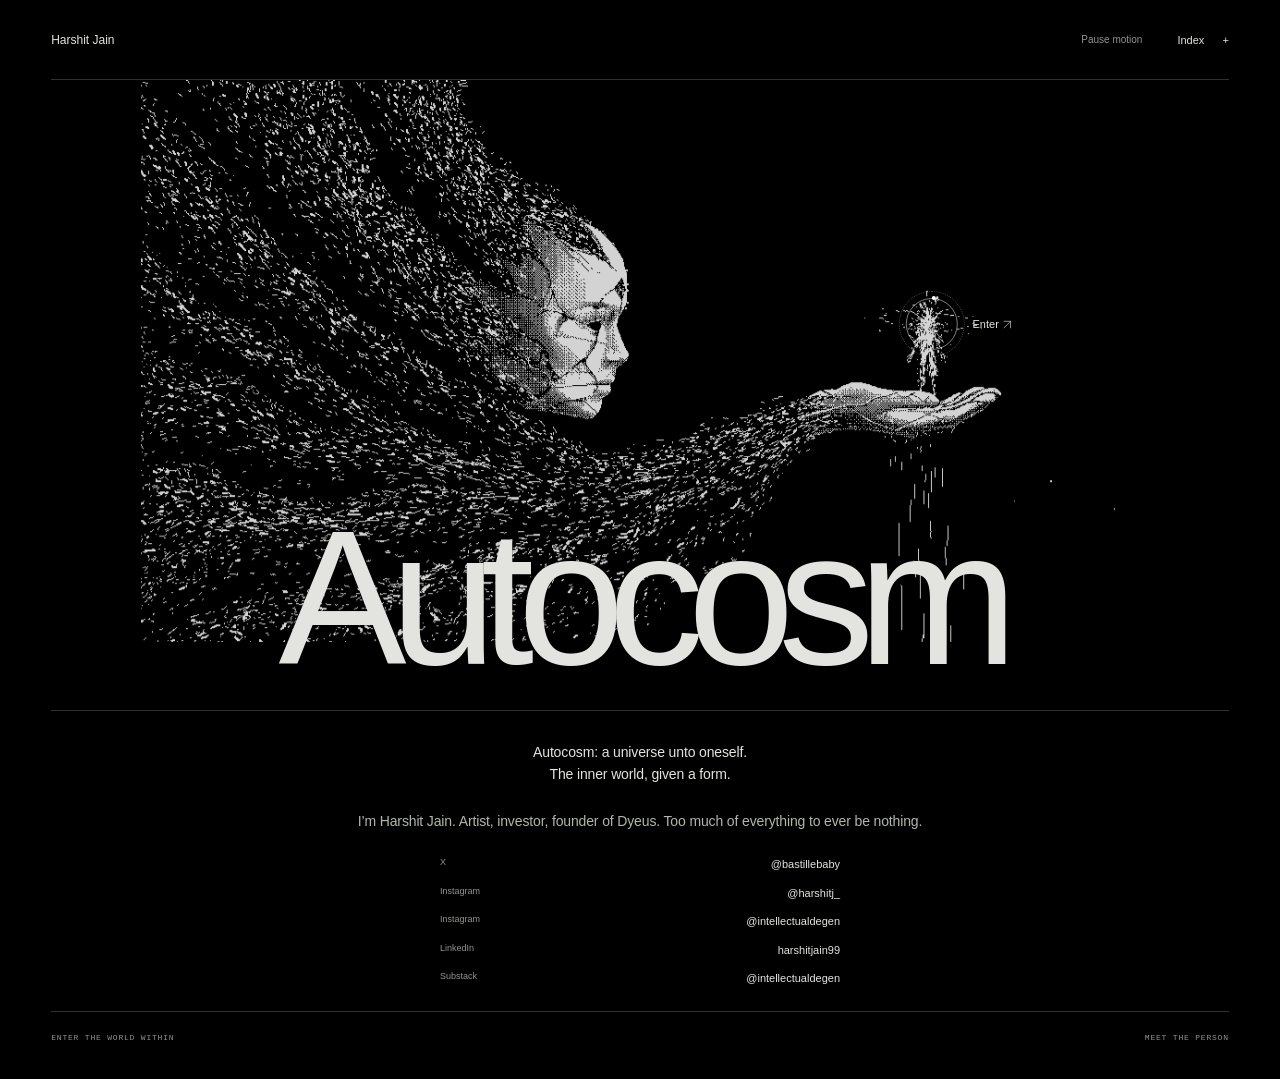
<file: index.html>
<!DOCTYPE html>

<html lang="en"><head><meta charset="utf-8"/><meta content="width=device-width, initial-scale=1" name="viewport"/><meta content="#000000" name="theme-color"/><meta content="Harshit Jain's Autocosm. A universe unto oneself. Thoughts, obsessions, and worlds in the making." name="description"/><title>Autocosm — Harshit Jain</title><link href="assets/mark.svg" rel="icon" type="image/svg+xml"/><link href="style.css?v=layout-8" rel="stylesheet"/></head><body data-world="home">
<header class="site-header"><a class="personal" href="#/">Harshit Jain</a><a aria-label="Autocosm home" class="header-center" href="#/"><span aria-hidden="true" class="home-symbol"></span><span class="micro">Autocosm</span></a><div class="header-right"><span class="micro muted" id="current-world"></span><button aria-pressed="false" class="motion-toggle" id="motion-toggle" type="button">Pause motion</button><button aria-haspopup="dialog" class="index-button" id="open-atlas">Index <span aria-hidden="true">+</span></button></div></header>
<main id="main">
<div class="screen" data-screen="home"><section aria-labelledby="home-title" class="entrance"><div class="entrance-top micro"><span>A universe unto oneself.</span><span>Harshit Jain / Calcutta</span></div><div class="entrance-image" id="entrance-image"><img data-hero-gif="true" src="assets/autocosm.gif" width="2160" height="1216" fetchpriority="high" alt="A figure dissolving into a field of white marks holds a small luminous world above its palm."/><a aria-label="Enter the Autocosm through the world in the figure’s hand" class="palm-entry" href="#/interior" id="palm-entry"><span aria-hidden="true" class="palm-ring"></span><span class="palm-label">Enter <svg class="drawn-arrow" viewBox="0 0 24 24" aria-hidden="true" focusable="false"><path d="M5 19 19 5M5 5h14v14"/></svg></span></a></div><div class="entrance-name"><h1 id="home-title">Autocosm</h1><span class="micro">The world within. The work without.</span></div></section><aside aria-label="About Harshit and Autocosm" class="home-note"><p>Autocosm: a universe unto oneself.<br/>The inner world, given a form.</p><p>I’m Harshit Jain. Artist, investor, founder of Dyeus. Too much of everything to ever be nothing.</p><nav aria-label="Social profiles" class="home-socials"><a href="https://x.com/bastillebaby" rel="noopener noreferrer" target="_blank"><span>X</span>@bastillebaby</a><a href="https://www.instagram.com/harshitj_/" rel="noopener noreferrer" target="_blank"><span>Instagram</span>@harshitj_</a><a href="https://www.instagram.com/intellectualdegen/" rel="noopener noreferrer" target="_blank"><span>Instagram</span>@intellectualdegen</a><a href="https://www.linkedin.com/in/harshitjain99/" rel="noopener noreferrer" target="_blank"><span>LinkedIn</span>harshitjain99</a><a href="https://substack.com/@intellectualdegen" target="_blank" rel="noopener noreferrer"><span>Substack</span>@intellectualdegen</a></nav><div class="home-entry-links micro"><a href="#/interior">Enter the world within</a><a href="#/inner">Meet the person</a></div></aside></div>
<div class="screen" data-screen="interior" hidden=""><div class="interior-page"><div class="interior-top"><span class="micro muted">Autocosm / A universe unto oneself</span><button class="wander" id="wander" type="button">Follow a thought <span><svg class="drawn-arrow" viewBox="0 0 24 24" aria-hidden="true" focusable="false"><path d="M5 19 19 5M5 5h14v14"/></svg></span></button></div><div class="interior-title"><div><span class="eyebrow">The interior</span><h1 tabindex="-1">A mind<br/>of my <i>own.</i></h1></div><div class="interior-intro"><p>Harshit Jain.<br/>Artist. Investor. Founder of Dyeus.</p><p>Narrative Worldbuilding and Experience Design, NYU.<br/>Music, film, fashion, and visual communication.</p></div></div><section aria-labelledby="map-title" class="mind-map"><div class="map-caption"><h2 id="map-title">Four ways in.<br/>One person.</h2><span class="micro">Follow a point of contact</span></div><div class="map-image"><video data-motion-art="true" loop muted playsinline preload="none" data-poster="assets/autocosm.webp" width="2160" height="1216" aria-label="The same fragmented figure: four points lead into its inner life, culture, capital, and work." role="img"><source src="assets/autocosm-loop.mp4" type="video/mp4"/></video></div><nav aria-label="Explore the Autocosm" class="map-portals"><a class="map-point point-inner" href="#/inner"><span class="point-dot"></span><span><small>01 / The self</small>Inner life <b><svg class="drawn-arrow" viewBox="0 0 24 24" aria-hidden="true" focusable="false"><path d="M5 19 19 5M5 5h14v14"/></svg></b></span></a><a class="map-point point-culture" href="#/culture"><span class="point-dot"></span><span><small>02 / The eye</small>Culture <b><svg class="drawn-arrow" viewBox="0 0 24 24" aria-hidden="true" focusable="false"><path d="M5 19 19 5M5 5h14v14"/></svg></b></span></a><a class="map-point point-finance" href="#/finance"><span class="point-dot"></span><span><small>03 / The means</small>Capital <b><svg class="drawn-arrow" viewBox="0 0 24 24" aria-hidden="true" focusable="false"><path d="M5 19 19 5M5 5h14v14"/></svg></b></span></a><a class="map-point point-dyeus" href="#/dyeus"><span class="point-dot"></span><span><small>04 / The work</small>Dyeus <b><svg class="drawn-arrow" viewBox="0 0 24 24" aria-hidden="true" focusable="false"><path d="M5 19 19 5M5 5h14v14"/></svg></b></span></a></nav></section><section class="attention-window"><div><span class="micro muted">Where my attention is going</span><h2>In the making.</h2><time class="micro muted" datetime="2026-10">October 2026</time></div><div class="attention-entries"><a href="#/dyeus"><span class="micro muted">Making</span><span>Sarga.<small>The first expression of Dyeus. A year of one life, read closely.</small></span><span><svg class="drawn-arrow" viewBox="0 0 24 24" aria-hidden="true" focusable="false"><path d="M5 19 19 5M5 5h14v14"/></svg></span></a><a href="#/culture"><span class="micro muted">Thinking</span><span>The End of Tasteslop.<small>On having a point of view you didn’t borrow.</small></span><span><svg class="drawn-arrow" viewBox="0 0 24 24" aria-hidden="true" focusable="false"><path d="M5 19 19 5M5 5h14v14"/></svg></span></a><a href="#/thought/meaning"><span class="micro muted">Returning to</span><span>Taste as a possession.<small>The meaning you give to life is a material possession.</small></span><span><svg class="drawn-arrow" viewBox="0 0 24 24" aria-hidden="true" focusable="false"><path d="M5 19 19 5M5 5h14v14"/></svg></span></a></div></section></div></div>
<div class="screen" data-screen="thought" hidden=""><article class="thought-page"><nav aria-label="Thought navigation" class="thought-top micro"><a href="#/interior">Back to the interior</a><span class="muted" id="thought-count"></span></nav><div class="thought-layout"><div class="thought-main"><span class="micro muted" id="thought-label"></span><h1 id="thought-title" tabindex="-1"></h1><div class="thought-copy" id="thought-copy"></div></div><aside class="thought-margin"><a aria-label="Return to the map" class="thought-emblem" href="#/interior"><video data-motion-art="true" loop muted playsinline preload="none" data-poster="assets/autocosm.webp" width="2160" height="1216" aria-label="" aria-hidden="true"><source src="assets/autocosm-loop.mp4" type="video/mp4"/></video><span class="micro">Back to the whole <svg class="drawn-arrow" viewBox="0 0 24 24" aria-hidden="true" focusable="false"><path d="M5 19 19 5M5 5h14v14"/></svg></span></a><span class="micro muted">In the margin</span><p id="thought-margin"></p><a class="underlink" id="thought-world"></a><div class="thought-origin micro" id="thought-origin"></div></aside></div><section class="associations"><span class="micro muted">This makes me think of</span><div class="association-list" id="thought-connections"></div></section><nav aria-label="Your recent path" class="thought-trail"><span class="micro muted">Where you’ve been</span><div id="thought-trail"></div></nav></article></div>
<div class="screen" data-screen="finance" hidden=""><div class="world-page"><div class="breadcrumb micro"><a href="#/">Autocosm /</a><span>01 — Capital</span></div><section class="world-hero finance-hero"><div><span class="world-kicker micro">Verissimus / Long-only India</span><h1 class="world-title" tabindex="-1">The artistry<br/>in capital.</h1></div></section><section class="world-section"><div class="two-col"><h2 class="section-title">The first<br/>conviction.</h2><div><p class="body-copy" style="margin-top:0">I was the kid who told everyone at 15 that I would have the biggest hedge fund in the world.<br/><br/>But the only reason I fell in love with finance was because I saw the artistry within it.<br/><br/>I began in 2014–15. At NYU, I invested through Stern IAG. Today I manage Verissimus in a couple of hours a day at most, alongside building Dyeus.<br/><br/>Every company is a story with an open ending.<br/><br/>And I’m not a finance bro. I’m a worldbuilder.</p><p class="micro muted">2014–15 onward / The appetite remains</p></div></div></section><section class="capital-film" aria-label="A visual reference"><figure class="capital-portrait"><img data-src="assets/capital-portrait-cutout.webp" width="1092" height="1441" loading="lazy" alt="Black-and-white portrait of a soot-covered man holding a pipe, with the background removed." decoding="async"/></figure></section><section aria-labelledby="record-title" class="capital-record world-section"><div class="record-intro"><div><span class="micro muted">Verissimus / Selected investments</span><h2 class="section-title" id="record-title">The record.</h2></div><p class="body-copy">Selected investments and portfolio returns from my Verissimus journal.</p></div><div class="capital-returns"><div class="return-lead"><strong>32<span>%</span></strong><span class="micro">CAGR / Last two years</span></div><dl><div><dt>FY24–25</dt><dd>+42%</dd></div><div><dt>FY25–26</dt><dd>+23%</dd></div><div><dt>FY26–27</dt><dd><small>One month in</small></dd></div></dl></div><div class="stock-records"><table class="stock-table"><caption><span>FY24–25</span><small>Highlights</small></caption><thead><tr><th scope="col">Investment</th><th scope="col">From cost</th></tr></thead><tbody><tr><th scope="row">Olectra Greentech</th><td>8×</td></tr><tr><th scope="row">IREDA</th><td>5×</td></tr><tr><th scope="row">Kore Digital</th><td>8×</td></tr><tr><th scope="row">Eternal</th><td>6×</td></tr><tr><th scope="row">HAL</th><td>5×</td></tr><tr><th scope="row">GMR Urban</th><td>5×</td></tr><tr><th scope="row">Bluestar</th><td>5×</td></tr><tr><th scope="row">BHEL</th><td>3.5×</td></tr><tr><th scope="row">Laurus Labs</th><td>4×</td></tr><tr><th scope="row">ZTech</th><td>3×</td></tr><tr><th scope="row">JSW Steel</th><td>2×</td></tr><tr><th scope="row">Vedanta</th><td>2×</td></tr></tbody></table><table class="stock-table"><caption><span>FY25–26</span><small>Highlights</small></caption><thead><tr><th scope="col">Investment</th><th scope="col">From cost</th></tr></thead><tbody><tr><th scope="row">HindCopper</th><td>2×</td></tr><tr><th scope="row">Chennai Petro</th><td>2×</td></tr><tr><th scope="row">RPSG</th><td>+35%</td></tr><tr><th scope="row">HBL Engineering</th><td>2×</td></tr><tr><th scope="row">Alpex Solar</th><td>+30%</td></tr></tbody></table><table class="stock-table"><caption><span>FY26–27</span><small>Month 1</small></caption><thead><tr><th scope="col">Investment</th><th scope="col">From cost</th></tr></thead><tbody><tr><th scope="row">MTAR Tech</th><td>2× / 3 weeks</td></tr><tr><th scope="row">Gravita</th><td>+40%</td></tr><tr><th scope="row">Praj Industries</th><td>+30%</td></tr><tr><th scope="row">HPL Electric</th><td>+25%</td></tr></tbody></table></div><p class="record-note">Stock highlights are multiples or gains from cost, distinct from portfolio returns.</p><div class="investing-equation" aria-labelledby="investing-title"><h3 class="micro muted" id="investing-title">Investing is</h3><p class="equation-terms"><span>Your understanding of the truth</span><span class="equation-plus" aria-label="plus">+</span><span>Your understanding of the collective misunderstanding of the truth</span><span class="equation-plus" aria-label="plus">+</span><span>Unaccountable uncertainty</span></p><p class="equation-after">After that it’s all about timing, finesse, and knowing when to sell.</p></div></section></div></div>
<div class="screen" data-screen="dyeus" hidden=""><div class="world-page"><div class="breadcrumb micro"><a href="#/">Autocosm /</a><span>02 — Dyeus</span></div>
<section class="world-hero dyeus-hero dyeus-intro"><h1 class="dyeus-word dyeus-brand" tabindex="-1">dyeus</h1><p class="world-subtitle serif">Become Your Story.</p><p class="dyeus-description">Dyeus is a self-actualisation product that combines astrology, Jungian psychology, and neuroscience to help people understand and break their patterns and become their story.</p><a class="underlink" href="https://www.dyeus.app" target="_blank" rel="noopener noreferrer">www.dyeus.app</a></section><section class="world-section"><div class="rule-label micro" style="border-top:0;padding:0;margin-bottom:45px"><span>Coming soon</span></div><div class="product"><div aria-label="Sarga, a year of your life read in context. A typographic cover." class="sarga-cover" role="img"><video class="sarga-motion" data-motion-art="true" loop muted playsinline preload="none" data-poster="assets/autocosm.webp" aria-hidden="true"><source src="assets/autocosm-loop.mp4" type="video/mp4"/></video><span class="micro">Dyeus / A reading of a single life</span><h3>SARGA</h3><span class="cover-bottom">Where you are.<br/>What repeats.<br/>When it returns.</span><span class="micro">Become Your Story.</span></div><div><span class="micro theme-accent">Sarga</span><h2 class="section-title" style="margin-top:25px">A year of your life,<br/>read in context.</h2><p class="body-copy">A personal annual reading: past decisions, recurring patterns, and dated windows for the year ahead.<br/><br/>Web experience and voice narration. In development.</p><dl class="product-facts"><div><dt>Experience</dt><dd>A personal annual reading</dd></div><div><dt>Delivery</dt><dd>Web experience &amp; voice narration</dd></div><div><dt>Target launch</dt><dd>11 November 2026</dd></div></dl><a class="underlink" href="https://www.instagram.com/dyeusapp/" rel="noopener noreferrer" target="_blank">Follow the making <svg class="drawn-arrow" viewBox="0 0 24 24" aria-hidden="true" focusable="false"><path d="M5 19 19 5M5 5h14v14"/></svg></a></div></div></section><section class="world-section dyeus-origin-section"><figure class="origin-photograph moon-finale"><a href="assets/dyeus-first-moon.jpeg" target="_blank" rel="noopener noreferrer" aria-label="View Harshit’s original full-moon photograph"><img data-src="assets/dyeus-first-moon.jpeg" width="769" height="1024" alt="A bright moon over a waterfront skyline, with city lights reflected on the water." loading="lazy" decoding="async"/><time datetime="2022-02-15">15 February 2022</time></a><figcaption>The full moon a couple of days after I had the idea for Dyeus.<span>Photograph by me.</span></figcaption></figure><span class="micro theme-accent">The purpose</span><h2 class="dyeus-purpose" style="margin-top:35px">Make self-actualisation easier than <em>self-destruction.</em></h2><div class="dyeus-origin-copy"><p class="body-copy">In February 2022, I wanted my own Jarvis.<br/>Something that helped me understand myself and act on it.<br/><br/>I’m building Dyeus.</p><a class="underlink" href="#/thought/jarvis">Why I’m building it</a></div></section></div></div>
<div class="screen" data-screen="culture" hidden=""><div class="world-page"><div class="breadcrumb micro"><a href="#/">Autocosm /</a><span>03 — Culture</span></div><section class="world-section writing-section" aria-labelledby="writing-title"><span class="micro muted">Substack / Intellectual Degen</span><div class="writing-heading"><h1 class="section-title" id="writing-title" tabindex="-1">Writing.</h1><a class="underlink" href="https://substack.com/@intellectualdegen" target="_blank" rel="noopener noreferrer">Read &amp; subscribe</a></div><div class="published-essays" aria-label="Published essays"><a class="essay-link" href="https://intellectualdegen.substack.com/p/ai-is-the-anti-bubble" target="_blank" rel="noopener noreferrer"><span class="micro muted">01</span><span class="essay-title">AI Is the Anti-Bubble</span><span class="essay-action micro">Read essay</span></a><a class="essay-link" href="https://intellectualdegen.substack.com/p/distribution-is-definitely-not-a" target="_blank" rel="noopener noreferrer"><span class="micro muted">02</span><span class="essay-title">Distribution Is Not a Moat</span><span class="essay-action micro">Read essay</span></a><a class="essay-link" href="https://intellectualdegen.substack.com/p/picassos-greatest-mistake" target="_blank" rel="noopener noreferrer"><span class="micro muted">03</span><span class="essay-title">Picasso’s Greatest Mistake</span><span class="essay-action micro">Read essay</span></a><a class="essay-link" href="https://intellectualdegen.substack.com/p/authenticity-is-dead" target="_blank" rel="noopener noreferrer"><span class="micro muted">04</span><span class="essay-title">Authenticity Is Dead</span><span class="essay-action micro">Read essay</span></a></div><a class="writing-archive" href="https://intellectualdegen.substack.com/archive" target="_blank" rel="noopener noreferrer"><span>All writing</span><small>New essays live here as I publish them.</small><span class="micro">Open the archive</span></a></section><section class="culture-references" aria-label="Visual references"><span class="micro muted">Visual references</span><div class="reference-pair"><figure><a href="assets/culture-sound.png" target="_blank" rel="noopener noreferrer" aria-label="View the full photograph of a masked musician at a modular synthesizer"><img data-src="assets/culture-sound.webp" width="645" height="632" loading="lazy" alt="Black-and-white photograph of a musician in a beaded mask behind a modular synthesizer." decoding="async"/></a></figure></div></section><section class="world-hero culture-screenshot-note" aria-label="Personal note, March 19, 2022 at 2:55 AM"><header class="mission-intro"><span class="micro muted">Culture / A mission statement</span><h2>Still the brief.</h2><p>A mission statement I wrote on March 19, 2022.</p></header><figure class="original-note"><div class="note-timestamp-crop" aria-hidden="true"><img data-src="assets/culture-original-note.webp" width="643" height="668" alt="" decoding="async"/></div><div class="note-body-crop"><img data-src="assets/culture-original-note.webp" width="643" height="668" alt="Original note from March 19, 2022 at 2:55 AM, beginning ‘Make being successful cool.’ and ending ‘Change global perspective.’" decoding="async"/></div></figure></section><section class="culture-archer-finale" aria-label="Archer illustration"><figure><img data-src="assets/culture-archer-cutout.webp" width="1179" height="1334" loading="lazy" alt="An engraved archer drawing his bow with arrows piercing his back, shown without a background." decoding="async"/></figure></section></div></div>
<div class="screen" data-screen="inner" hidden=""><div class="world-page"><div class="breadcrumb micro"><a href="#/">Autocosm /</a><span>04 — Inner life</span></div><section class="world-hero inner-hero"><div class="inner-intro"><span class="world-kicker micro">Harshit Jain / Calcutta</span><h1 class="world-title inner-manifesto" tabindex="-1">To try and understand me is to misunderstand me. Just feel me, don’t repeat me, and try and find yourself in my mistakes and madness, like I did.</h1><p class="world-subtitle">Artist. Investor. Founder of Dyeus.</p></div><figure class="childhood-photo"><a href="assets/harshit-childhood.jpeg" target="_blank" rel="noopener noreferrer" aria-label="View the original childhood photograph"><img data-src="assets/harshit-childhood.jpeg" width="769" height="1024" alt="Harshit as a child in a burgundy outfit, standing on a marble floor." decoding="async"/></a><figcaption class="micro">Before all of this.</figcaption></figure></section><section class="inner-spirit-section" aria-label="An image of the inner life"><figure class="inner-spirit spirit-cutout"><img data-src="assets/inner-spirit-cutout.webp" width="1207" height="1303" loading="lazy" alt="A seated manga figure with an enormous, wavering spirit emerging above him." decoding="async"/><template id="spirit-animation-template"><svg class="spirit-motion" data-spirit-art="" viewBox="-35 -25 1277 1338" width="1207" height="1303" aria-hidden="true" focusable="false"><defs><linearGradient id="spirit-top-fade" gradientUnits="userSpaceOnUse" x1="0" y1="873" x2="0" y2="951"><stop stop-color="white"/><stop offset="1" stop-color="black"/></linearGradient><linearGradient id="spirit-bottom-fade" gradientUnits="userSpaceOnUse" x1="0" y1="873" x2="0" y2="951"><stop stop-color="black"/><stop offset="1" stop-color="white"/></linearGradient><mask id="spirit-top"><rect width="1207" height="1303" fill="url(#spirit-top-fade)"/></mask><mask id="spirit-bottom"><rect width="1207" height="1303" fill="url(#spirit-bottom-fade)"/></mask><filter id="spirit-breath" x="-10%" y="-10%" width="120%" height="120%" color-interpolation-filters="sRGB"><feTurbulence type="fractalNoise" baseFrequency=".003 .009" numOctaves="1" seed="8" result="spirit-noise"><animate attributeName="baseFrequency" values=".002 .008;.004 .013;.0025 .006;.002 .008" dur="7s" repeatCount="indefinite"/></feTurbulence><feDisplacementMap in="SourceGraphic" in2="spirit-noise" scale="52" xChannelSelector="R" yChannelSelector="G"><animate attributeName="scale" values="38;70;48;38" dur="5.5s" repeatCount="indefinite"/></feDisplacementMap></filter></defs><image href="assets/inner-spirit-cutout.webp" width="1207" height="1303" mask="url(#spirit-bottom)"/><g class="spirit-sway"><animateTransform attributeName="transform" type="translate" values="-32 6;32 -15;-32 6" dur="7s" calcMode="spline" keyTimes="0;.5;1" keySplines=".42 0 .58 1;.42 0 .58 1" repeatCount="indefinite"/><g mask="url(#spirit-top)"><animateTransform attributeName="transform" type="skewX" values="-1.4;1.4;-1.4" dur="8s" repeatCount="indefinite"/><image href="assets/inner-spirit-cutout.webp" width="1207" height="1303" filter="url(#spirit-breath)"/></g></g></svg></template></figure></section><section class="world-section life-facts"><p class="life-line">Too much of everything<br/>to ever be nothing.</p><dl><div><dt>NYU / Gallatin</dt><dd>Narrative Worldbuilding and Experience Design.<small>Music, film, fashion, and visual communication.</small></dd></div><div><dt>Music</dt><dd>NYU Raagcity.<small>The a cappella group where I started making room for the artist.</small></dd></div><div><dt>Now</dt><dd>Dyeus. Verissimus. Intellectual Degen.</dd></div></dl><a class="underlink" href="https://www.instagram.com/harshitj_/" rel="noopener noreferrer" target="_blank">Photographs &amp; life on Instagram</a></section></div></div>
</main><a class="return-portal" href="#/interior"><span class="return-image"><video data-motion-art="true" loop muted playsinline preload="none" data-poster="assets/autocosm.webp" width="2160" height="1216" aria-label="" aria-hidden="true"><source src="assets/autocosm-loop.mp4" type="video/mp4"/></video></span><span class="micro">Autocosm</span><span class="return-title">Back to the whole <i><svg class="drawn-arrow" viewBox="0 0 24 24" aria-hidden="true" focusable="false"><path d="M5 19 19 5M5 5h14v14"/></svg></i></span></a><footer class="site-footer"><span class="footer-note micro">Harshit Jain Copyright 2026<br/>Made from the inside out.</span><div class="footer-links micro"><a href="#/interior">The interior</a><a href="#/finance">Capital</a><a href="#/dyeus">Dyeus</a><a href="#/culture">Culture</a><a href="#/inner">Inner life</a></div><button aria-label="Find a thought beneath the surface" class="secret" data-thought-open="dreamback">?</button></footer>
<dialog aria-labelledby="atlas-title" class="atlas" id="atlas"><div class="dialog-top"><span class="micro">Autocosm / The whole &amp; its parts</span><button aria-label="Close world index" class="close-button" data-close="atlas">×</button></div><div aria-hidden="true" class="atlas-image"><video data-motion-art="true" loop muted playsinline preload="none" data-poster="assets/autocosm.webp" width="2160" height="1216" aria-label="" aria-hidden="true"><source src="assets/autocosm-loop.mp4" type="video/mp4"/></video></div><h2 id="atlas-title">A universe unto oneself.</h2><a class="atlas-link" href="#/interior"><span class="micro">00</span><strong>The interior<small>The map. Everything touches something else.</small></strong><span><svg class="drawn-arrow" viewBox="0 0 24 24" aria-hidden="true" focusable="false"><path d="M5 19 19 5M5 5h14v14"/></svg></span></a><a class="atlas-link" href="#/finance"><span class="micro">01</span><strong>Capital<small>What deserves the means to exist.</small></strong><span><svg class="drawn-arrow" viewBox="0 0 24 24" aria-hidden="true" focusable="false"><path d="M5 19 19 5M5 5h14v14"/></svg></span></a><a class="atlas-link" href="#/dyeus"><span class="micro">02</span><strong>Dyeus<small>The thing I wished I could turn to.</small></strong><span><svg class="drawn-arrow" viewBox="0 0 24 24" aria-hidden="true" focusable="false"><path d="M5 19 19 5M5 5h14v14"/></svg></span></a><a class="atlas-link" href="#/culture"><span class="micro">03</span><strong>Culture<small>Desire, judgment, and the occasional argument.</small></strong><span><svg class="drawn-arrow" viewBox="0 0 24 24" aria-hidden="true" focusable="false"><path d="M5 19 19 5M5 5h14v14"/></svg></span></a><a class="atlas-link" href="#/inner"><span class="micro">04</span><strong>Inner life<small>All of this has to fit into a life.</small></strong><span><svg class="drawn-arrow" viewBox="0 0 24 24" aria-hidden="true" focusable="false"><path d="M5 19 19 5M5 5h14v14"/></svg></span></a></dialog>
<script defer="" src="app.js?v=layout-8"></script></body></html>
</file>
<file: style.css>
/* Autocosm — the whole and its parts. The original image supplies the palette and structure. */
:root{--paper:#e3e4df;--ink:#e3e4df;--ground:#000;--muted:#90938e;--line:#e3e4df35;--accent:#e3e4df;font-synthesis:none}*{box-sizing:border-box}html{scroll-behavior:smooth}body{margin:0;background:var(--ground);color:var(--ink);font-family:Helvetica,Arial,sans-serif;-webkit-font-smoothing:antialiased}::selection{background:#dedfd9;color:#000}a{color:inherit;text-decoration:none}button{font:inherit;color:inherit;cursor:pointer;border-radius:0}a,button{-webkit-tap-highlight-color:transparent}a:focus-visible,button:focus-visible{outline:1px solid #fff;outline-offset:7px}a:hover{text-decoration:none}:is(img,video){display:block;max-width:100%}h1,h2,h3,p{margin-top:0}h1,h2,h3{font-weight:400}h1:focus{outline:none}i,.serif{font-family:Georgia,'Times New Roman',serif;font-weight:400}.micro,.eyebrow{font:9px/1.6 'Courier New',monospace;letter-spacing:.1em;text-transform:uppercase}.eyebrow{display:block;color:var(--muted);margin-bottom:38px}.muted{color:var(--muted)}[hidden]{display:none!important}.visually-hidden{position:absolute;width:1px;height:1px;overflow:hidden;clip:rect(0,0,0,0)}.site-header{height:80px;margin:0 4vw;display:flex;align-items:center;justify-content:space-between;border-bottom:1px solid var(--line);position:relative;z-index:10}.personal{font-size:12px}.header-center{display:flex;align-items:center;gap:12px;position:absolute;left:50%;transform:translateX(-50%)}.header-center .micro{font-size:8px}.home-symbol{display:block;width:24px;height:24px;border:1px solid #b6b9af;border-radius:50%;position:relative}.home-symbol:before{content:'';position:absolute;inset:5px;border:1px dotted #ddd;border-radius:50%}.home-symbol:after{content:'';width:3px;height:3px;background:#eee;position:absolute;left:10px;top:10px}.header-right{display:flex;align-items:center;gap:35px}.header-right>.micro{font-size:8px}.index-button{border:0;background:none;font-size:11px;padding:12px 0}.index-button span{margin-left:15px}.screen{animation:arrive .5s ease both}@keyframes arrive{from{opacity:0;transform:translateY(8px)}to{opacity:1;transform:none}}
/* The threshold */
body[data-world=home] .header-center,body[data-world=home] .site-footer,body[data-world=home] .return-portal{display:none}.entrance{position:relative;height:calc(100svh - 80px);min-height:650px;max-height:1250px;overflow:hidden}.entrance-top{position:absolute;left:4vw;right:4vw;top:28px;display:flex;justify-content:space-between;color:var(--muted);font-size:8px;z-index:2}.entrance-image{position:absolute;left:50%;top:5%;width:min(86vw,1450px);transform:translateX(-50%);transform-origin:79.2% 43.5%;transition:transform .8s cubic-bezier(.2,.7,.2,1),opacity .7s}.entrance-image :is(img,video){width:100%}.palm-entry{position:absolute;left:79.2%;top:43.5%;width:58px;height:58px;transform:translate(-50%,-50%);display:grid;place-items:center}.palm-ring{position:absolute;inset:3px;border:1px solid #e8e9e388;border-radius:50%;transition:transform .5s,border-color .5s}.palm-ring:before{content:'';position:absolute;inset:-8px;border:1px dotted #e8e9e350;border-radius:50%;animation:orbit 28s linear infinite}.palm-ring:after{content:'';position:absolute;top:-3px;left:50%;width:4px;height:4px;background:white;border-radius:50%}.palm-label{position:absolute;left:70px;white-space:nowrap;font-size:11px}.palm-entry:hover .palm-ring,.palm-entry:focus-visible .palm-ring{transform:scale(1.2);border-color:#fff}.palm-entry:hover .palm-label{text-decoration:underline;text-underline-offset:5px}@keyframes orbit{to{transform:rotate(360deg)}}.entrance-name{position:absolute;left:4vw;right:4vw;bottom:12%;display:flex;align-items:end;justify-content:space-between;gap:30px;pointer-events:none;transition:opacity .3s}.entrance-name h1{font-size:clamp(90px,15vw,250px);line-height:.8;font-weight:400;letter-spacing:-.085em;margin:0}.entrance-name>.micro{max-width:150px;font-size:9px;color:#a9aca5}.entrance-bottom{position:absolute;left:4vw;right:4vw;bottom:25px;display:flex;justify-content:space-between;gap:25px;border-top:1px solid var(--line);padding-top:20px;font-size:8px;color:var(--muted);transition:opacity .3s}.entrance-bottom a:hover{color:#fff}.entering .entrance-image{transform:translateX(-50%) scale(2.8);opacity:0}.entering .entrance-name,.entering .entrance-top,.entering .entrance-bottom{opacity:0}
/* One continuous world, with its contents connected through the image */
.interior-page,.world-page,.thought-page{max-width:1680px;margin:auto;padding:32px 6vw 0}.interior-top{display:flex;justify-content:space-between;align-items:center}.wander{background:none;border:0;border-bottom:1px solid var(--line);padding:8px 0;font-size:11px}.wander span{margin-left:30px}.interior-title{display:grid;grid-template-columns:1.5fr 1fr;align-items:end;gap:14%;margin:80px 0 0}.interior-title h1{font-size:clamp(80px,11vw,172px);line-height:.9;letter-spacing:-.075em;margin:0}.interior-title h1 i{letter-spacing:-.065em}.interior-intro{padding-bottom:4px;max-width:370px}.interior-intro p{font-size:17px;line-height:1.6;letter-spacing:-.015em;color:#b9bcb5;margin-bottom:25px}.interior-intro p+p{font-size:14px;color:var(--muted)}.interior-intro .micro{font-size:8px}.mind-map{height:710px;position:relative;margin:70px -6vw 50px;overflow:hidden}.map-image{position:absolute;inset:0;display:flex;align-items:center;justify-content:center;opacity:.72;mask-image:linear-gradient(transparent,#000 12%,#000 85%,transparent)}.map-image :is(img,video){width:1100px;max-width:none}.map-caption{position:absolute;z-index:1;top:45px;left:6vw}.map-caption h2{font-size:24px;letter-spacing:-.04em;line-height:1.1;margin-bottom:16px}.map-caption .micro{font-size:7px;color:var(--muted)}.map-portals{position:absolute;inset:0;z-index:2}.map-point{position:absolute;display:flex;align-items:center;gap:18px}.point-dot{width:36px;height:36px;border:1px solid #aeb2a8;border-radius:50%;position:relative;flex-shrink:0;transition:transform .4s,background .4s}.point-dot:before{content:'';position:absolute;width:4px;height:4px;background:white;border-radius:50%;left:15px;top:15px}.point-dot:after{content:'';position:absolute;inset:-6px;border:1px dotted #e3e4df70;border-radius:50%}.map-point>span:last-child{font-size:25px;letter-spacing:-.04em;text-shadow:0 2px 8px #000;background:#000b;padding:8px 12px 8px 0}.map-point small{display:block;font:8px/1.7 'Courier New',monospace;letter-spacing:.08em;text-transform:uppercase;color:#b1b5ac;margin-bottom:4px}.map-point b{font-size:17px;font-weight:400;display:inline-block;margin-left:25px}.map-point:hover .point-dot{transform:scale(1.2);background:#ffffff20}.map-point:hover b{transform:translate(3px,-3px)}.point-inner{top:31%;left:18%}.point-culture{top:51%;left:39%}.point-finance{top:76%;left:57%}.point-dyeus{top:35%;left:75%}.map-note{position:absolute;bottom:25px;left:6vw;color:var(--muted);font-size:8px}.fragment-heading{padding:55px 0 65px;border-top:1px solid var(--line);position:relative}.fragment-heading>.micro{color:var(--muted);font-size:8px}.fragment-heading h2{font-size:clamp(45px,6vw,90px);letter-spacing:-.06em;line-height:1;margin:35px 0 0}.fragment-heading>p{position:absolute;right:0;bottom:55px;font:italic 22px/1.4 Georgia;color:var(--muted)}.fragment-field{display:grid;grid-template-columns:repeat(12,1fr);gap:80px 30px;padding-bottom:100px}.object{position:relative;display:flex;flex-direction:column;border-top:1px solid var(--line);padding-top:20px;min-width:0;transition:border-color .3s}.object:hover{border-color:#fff}.object-label{color:var(--muted);font-size:8px}.object-foot{display:block;font-size:12px;line-height:1.5;color:#999e94;margin-top:auto;padding-right:35px;position:relative}.object-foot>span{position:absolute;right:0;bottom:0;font-size:23px;color:var(--ink)}.object:hover .object-foot,.object:hover .object-label{color:var(--ink)}.object[data-seen=true] .object-label:after{content:' / Read';opacity:.5}.object-desire{grid-column:1/7;min-height:520px}.object-big{font-size:clamp(70px,9vw,145px);letter-spacing:-.07em;line-height:.85;margin:45px 0}.object-ambition{grid-column:9/13;margin-top:110px;min-height:420px}.age{font:italic clamp(110px,12vw,180px)/1 Georgia;letter-spacing:-.09em;margin:25px 0 15px}.object-ambition p{font-size:24px;letter-spacing:-.04em;line-height:1.15;margin-bottom:45px}.object-portrait{grid-column:1/5;border:0;padding:0;margin-top:80px}.portrait-window{position:relative;aspect-ratio:1;overflow:hidden;mask-image:linear-gradient(#000 75%,transparent)}.portrait-window :is(img,video){position:absolute;max-width:none;width:270%;left:-80%;top:-5%}.object-portrait p{font-size:32px;letter-spacing:-.045em;line-height:1.15;margin-top:20px}.object-arrow{position:absolute;right:0;bottom:30px;font-size:25px}.object-meaning{grid-column:6/13;min-height:500px;padding-top:25px}.object-meaning>p{font-size:clamp(40px,5.5vw,85px);line-height:1;letter-spacing:-.06em;margin:38px 0}.object-meaning>p>span{font-family:Georgia;font-style:italic}.object-dreams{grid-column:1/8;padding:25px 0;min-height:400px}.metric{margin:40px 0 25px;display:flex;flex-direction:column;align-items:start}.metric-old{font-size:35px;letter-spacing:-.05em;text-decoration:line-through;color:var(--muted)}.metric-new{font-size:clamp(85px,10vw,155px);letter-spacing:-.07em;line-height:1}.metric-star{font:italic 40px Georgia;vertical-align:top;margin-left:12px}.object-dreams p{font:italic 26px Georgia}.object-multitudes{grid-column:9/13;margin-top:70px}.object-multitudes>p{font-size:clamp(35px,4.4vw,66px);line-height:.98;letter-spacing:-.055em;margin:35px 0}.object-multitudes i{color:var(--muted)}.object-jarvis{grid-column:2/7;margin-top:25px;min-height:450px}.object-jarvis>p{font-size:clamp(65px,7vw,110px);line-height:1;letter-spacing:-.06em;margin:40px 0}.object-making{grid-column:8/13;margin-top:110px;min-height:400px;padding-top:25px}.making-word{font:clamp(65px,8vw,120px)/1 Georgia;letter-spacing:-.08em;margin:40px 0 25px}.object-making p{font-size:18px;line-height:1.5;color:var(--muted)}.attention-window{border-top:1px solid var(--line);display:grid;grid-template-columns:1fr 1.5fr;gap:8vw;padding:70px 0}.attention-window h2{font-size:clamp(35px,4vw,60px);letter-spacing:-.05em;margin:25px 0}.attention-window .micro{font-size:8px}.attention-entries>a{display:grid;grid-template-columns:90px 1fr 20px;gap:20px;padding:24px 0;border-top:1px solid var(--line)}.attention-entries>a>span:nth-child(2){font-size:25px;letter-spacing:-.035em}.attention-entries small{font-size:12px;letter-spacing:0;display:block;color:var(--muted);line-height:1.7;margin-top:10px}.interior-end{border-top:1px solid var(--line);padding:90px 0 100px}.interior-end p{font-size:clamp(40px,6vw,90px);letter-spacing:-.06em;line-height:1.05;margin-bottom:25px}
/* Chapters */
.world-page{position:relative}.breadcrumb{display:flex;justify-content:space-between;color:var(--muted);font-size:8px}.chapter-trace{position:absolute;right:0;top:85px;width:42%;height:420px;pointer-events:none;opacity:.55;overflow:hidden;mask-image:linear-gradient(90deg,transparent,#000 35%,#000 70%,transparent)}.chapter-trace :is(img,video){max-width:none;position:absolute;width:250%;left:-35%;top:-5%}.chapter-trace span{display:none}.world-hero{position:relative;padding:95px 0 100px;min-height:590px}.world-kicker{display:block;margin-bottom:35px;color:var(--muted);font-size:8px}.world-title{font-size:clamp(75px,10.8vw,165px);letter-spacing:-.075em;line-height:.9;margin:0}.world-subtitle{font-size:clamp(21px,2.4vw,34px);line-height:1.25;letter-spacing:-.035em;max-width:650px;margin:40px 0 0}.finance-hero{display:grid;grid-template-columns:1.5fr 1fr;gap:8vw;align-items:end}.finance-hero .world-title{font-size:clamp(70px,9vw,138px)}.trace-finance{top:90px;right:0;width:37%;height:350px;opacity:.28}.trace-finance :is(img,video){width:280%;left:-180%;top:-20%}.finance-memory{border-top:1px solid var(--line);padding-top:20px;display:flex;flex-direction:column;position:relative}.finance-memory .micro{font-size:8px}.finance-age{font:italic clamp(105px,13vw,200px)/1 Georgia;letter-spacing:-.09em;margin:20px 0}.finance-memory p{font-size:22px;letter-spacing:-.035em;line-height:1.2}.underlink{display:table;background:none;border:0;border-bottom:1px solid #888d82;padding:0 0 8px;margin-top:25px;font-size:11px;line-height:1.5}.underlink:hover{border-color:#fff}.world-section{border-top:1px solid var(--line);padding:80px 0}.two-col{display:grid;grid-template-columns:1fr 1.5fr;gap:10vw}.section-title{font-size:clamp(35px,4.4vw,65px);letter-spacing:-.055em;line-height:1.05;margin-bottom:35px}.body-copy{font-size:17px;line-height:1.8;color:#a4a99e;max-width:640px}.quote-line{font:italic 30px/1.35 Georgia;color:#d4d7cd;max-width:450px}.lens-tabs{display:grid;grid-template-columns:repeat(4,1fr);margin-top:50px;border-bottom:1px solid var(--line)}.lens-tabs button{background:none;border:0;border-top:1px solid var(--line);padding:22px 10px 22px 0;text-align:left;color:var(--muted);font-size:16px}.lens-tabs button .micro{display:block;font-size:8px;margin-bottom:12px}.lens-tabs button[aria-selected=true]{color:#fff;border-top:2px solid #fff;padding-top:21px}.lens-detail{display:grid;grid-template-columns:1fr 1fr;gap:9vw;padding-top:40px;min-height:240px}.lens-detail h3{font-size:clamp(30px,4vw,58px);letter-spacing:-.05em;line-height:1.1;margin:0;white-space:pre-line}.lens-detail p{font-size:16px;line-height:1.8;color:var(--muted);margin:0}.timeline-row{display:grid;grid-template-columns:90px 1fr;gap:30px;border-top:1px solid var(--line);padding:27px 0}.timeline-row h3{font-size:22px;letter-spacing:-.03em;margin-bottom:15px}.timeline-row p{color:var(--muted);font-size:14px;line-height:1.8;margin:0}.finance-tension{border-top:1px solid var(--line);padding:90px 0}.finance-tension>p{font-size:clamp(48px,8vw,120px);letter-spacing:-.065em;line-height:1.05;margin:35px 0}.finance-tension>div{display:flex;align-items:end;justify-content:space-between;font-size:13px}.finance-tension .underlink{margin:0}.entry{width:100%;display:grid;grid-template-columns:30px 1fr 160px 20px;gap:20px;align-items:center;background:none;border:0;border-top:1px solid var(--line);padding:27px 0;text-align:left}.entry-title{font-size:clamp(23px,3.2vw,46px);letter-spacing:-.045em;line-height:1.15}.entry .micro{font-size:8px;color:var(--muted)}.entry .arrow{font-size:23px}.entry:hover .entry-title{font-style:italic}.crossroads{padding:50px 0 90px;border-top:1px solid var(--line)}.crossroads>.micro{font-size:8px;color:var(--muted)}.crossroad-links{display:grid;grid-template-columns:1fr 1fr;gap:8vw;margin-top:40px}.connection{display:block;font-size:12px;color:var(--muted);margin-bottom:18px}.crossroad strong{display:block;font-size:clamp(32px,4vw,62px);letter-spacing:-.05em;font-weight:400}.crossroad strong>span{float:right;font-size:30px}.crossroad:hover strong{font-style:italic}.dyeus-hero{min-height:610px}.dyeus-word{font:400 clamp(125px,22vw,340px)/.88 Georgia;letter-spacing:-.085em;margin:0 0 30px}.dyeus-origin{position:absolute;right:0;bottom:100px;width:245px;display:flex;flex-direction:column;border-top:1px solid var(--line);padding-top:20px}.dyeus-origin>.micro{font-size:8px;color:var(--muted)}.dyeus-origin>span:nth-child(2){font:italic 29px/1.2 Georgia;margin:20px 0}.dyeus-origin>small{font-size:10px;color:var(--muted)}.trace-dyeus{width:40%;top:85px;right:0;opacity:.35;height:330px;mask-image:linear-gradient(transparent,#000 15%,#000 60%,transparent)}.trace-dyeus :is(img,video){width:260%;left:-150%;top:-35%}.dyeus-purpose{font:400 clamp(45px,6.5vw,100px)/1.08 Georgia;letter-spacing:-.055em;max-width:1150px;margin-bottom:50px}.dyeus-purpose em{color:#90958a}.product{display:grid;grid-template-columns:1fr 1fr;align-items:center;gap:8vw}.rule-label{display:flex;justify-content:space-between;color:var(--muted)}.sarga-cover{position:relative;min-height:550px;display:flex;flex-direction:column;justify-content:space-between;padding:30px;border:1px solid #62665d;background:#080a08;overflow:hidden}.sarga-cover:before{content:'';position:absolute;inset:0;background:url('assets/autocosm.webp') 82% 50%/280% auto no-repeat;opacity:.32}.sarga-cover>*{position:relative;z-index:1}.sarga-cover h3{font-size:clamp(50px,6vw,92px);font-weight:400;letter-spacing:.06em;margin:40px 0 auto}.sarga-cover .micro{font-size:8px}.cover-bottom{font:italic 30px/1.2 Georgia;margin:70px 0 35px}.product-facts{margin:30px 0}.product-facts>div{display:flex;justify-content:space-between;gap:25px;border-top:1px solid var(--line);padding:16px 0;font-size:12px}.product-facts dt{color:var(--muted)}.product-facts dd{text-align:right;margin:0}.principles{display:grid;grid-template-columns:repeat(3,1fr);gap:45px}.principle{border-top:1px solid var(--line);padding-top:22px}.principle h3{font-size:25px;letter-spacing:-.035em;line-height:1.15;margin:30px 0 20px}.principle p{font-size:14px;line-height:1.8;color:var(--muted)}.culture-hero{display:grid;grid-template-columns:1.5fr 1fr;gap:8vw;align-items:end}.culture-hero .world-title{font-size:clamp(70px,9vw,135px)}.type-specimen{border-top:1px solid var(--line);padding:22px 0;display:flex;flex-direction:column;justify-content:space-between;min-height:440px}.type-specimen .micro{font-size:8px;color:var(--muted)}.type-specimen .sample{font-size:clamp(42px,5.5vw,82px);line-height:.95;letter-spacing:-.06em;margin:25px 0}.trace-culture{width:38%;right:0;top:110px;opacity:.22;height:520px}.trace-culture :is(img,video){width:300%;left:-110%;top:0}.cultural-claim{font-size:clamp(45px,7vw,105px);line-height:1.02;letter-spacing:-.06em;max-width:1100px;margin-bottom:50px}.inner-hero{display:grid;grid-template-columns:1.5fr 1fr;gap:8vw;align-items:end}.inner-hero .world-title{font-size:clamp(70px,9vw,135px)}.inner-detail{position:relative;aspect-ratio:1/1.25;overflow:hidden;mask-image:linear-gradient(#000 75%,transparent)}.inner-detail :is(img,video){position:absolute;max-width:none;width:300%;left:-100%;top:0}.trace-inner{display:none}.inner-text{font-size:clamp(28px,4.5vw,65px);line-height:1.16;letter-spacing:-.045em;max-width:1050px;margin-bottom:30px}.temperament{border-top:1px solid var(--line);padding:90px 0}.temperament>p{font:italic clamp(35px,5vw,75px)/1.18 Georgia;letter-spacing:-.04em;margin:35px 0 20px}.temperament #temperament-reveal{font:24px/1.4 Helvetica,Arial,sans-serif;color:var(--muted);margin-top:35px}
/* Reading room */
.thought-top{display:flex;justify-content:space-between;gap:25px;font-size:8px;color:var(--muted)}.thought-layout{display:grid;grid-template-columns:1fr 230px;gap:9vw;padding:90px 0 80px}.thought-main>.micro{font-size:8px;color:var(--muted)}.thought-main h1{font-size:clamp(45px,6vw,90px);line-height:1.03;letter-spacing:-.06em;margin:35px 0 55px;max-width:900px}.thought-copy{font:23px/1.8 Georgia,serif;color:#b6bcb0;max-width:660px}.thought-copy p{margin-bottom:30px;white-space:pre-line}.thought-signature{font:italic 34px Georgia;margin-top:45px}.thought-margin{padding-top:30px}.thought-emblem{height:210px;display:block;position:relative;overflow:hidden;margin-bottom:45px}.thought-emblem :is(img,video){position:absolute;width:600px;max-width:none;left:-250px;top:-30px;opacity:.8;mask-image:linear-gradient(#000 70%,transparent)}.thought-emblem span{position:absolute;bottom:0;font-size:7px;color:var(--muted)}.thought-margin>.micro{font-size:8px}.thought-margin>p{font:italic 25px/1.5 Georgia;color:#b6bcb0;max-width:260px;margin-top:20px}.thought-origin{font-size:8px;border-top:1px solid var(--line);margin-top:45px;padding-top:20px;white-space:pre-line;color:var(--muted)}.associations{border-top:1px solid var(--line);padding:40px 0 65px}.associations>.micro{font-size:8px;color:var(--muted)}.association-list{display:grid;grid-template-columns:1fr 1fr;gap:8vw;margin-top:35px}.association{border-top:1px solid var(--line);padding-top:25px}.association>small{display:block;font-size:12px;color:var(--muted);line-height:1.7;margin-bottom:20px}.association strong{display:block;font-size:clamp(28px,3.2vw,48px);letter-spacing:-.045em;line-height:1.05;font-weight:400;padding-right:30px;position:relative}.association strong>span{position:absolute;right:0;top:0;font-size:25px}.thought-trail{padding:25px 0 50px;border-top:1px solid var(--line)}.thought-trail>.micro{font-size:7px;color:var(--muted)}.thought-trail>div{display:flex;flex-wrap:wrap;gap:15px;margin-top:18px;font-size:10px;color:var(--muted)}.thought-trail a:after{content:' /';margin-left:15px;color:#62675c}.thought-trail a:last-child{color:var(--ink)}.thought-trail a:last-child:after{content:''}
/* The image is also the way back */
.return-portal{max-width:1680px;position:relative;height:280px;margin:0 auto;display:flex;align-items:center;justify-content:space-between;padding:50px 6vw;border-top:1px solid var(--line);overflow:hidden}.return-image{position:absolute;left:35%;top:0;width:300px;height:280px;overflow:hidden;opacity:.55;transition:opacity .5s}.return-image :is(img,video){position:absolute;max-width:none;width:900px;left:-570px;top:-65px;mask-image:linear-gradient(transparent,#000 20%,#000 75%,transparent)}.return-portal>.micro{font-size:8px;color:var(--muted);z-index:1}.return-title{font-size:clamp(28px,4vw,55px);letter-spacing:-.05em;z-index:1}.return-title i{margin-left:25px;font-style:normal;font-size:.7em}.return-portal:hover .return-image{opacity:1}.site-footer{padding:35px 4vw;display:flex;align-items:center;justify-content:space-between;gap:25px;border-top:1px solid var(--line);color:var(--muted)}.footer-note{font-size:8px;line-height:1.8}.footer-links{display:flex;flex-wrap:wrap;gap:24px;font-size:8px}.secret{border:0;background:none;font-size:24px;color:#777e70}.secret:hover{color:#fff}.atlas{width:min(1080px,94vw);max-height:92svh;padding:35px 45px;background:#050605;color:var(--ink);border:1px solid #454a3e;overflow:auto}.atlas::backdrop{background:#000c;backdrop-filter:blur(12px)}.dialog-top{display:flex;justify-content:space-between;align-items:center;position:relative;z-index:2}.dialog-top .micro{font-size:8px;color:var(--muted)}.close-button{border:0;background:none;font-size:28px;padding:0 5px}.atlas h2{font:italic 46px/1.1 Georgia;letter-spacing:-.04em;margin:35px 0 40px;max-width:350px}.atlas-image{position:absolute;left:0;bottom:5%;width:43%;height:60%;overflow:hidden;opacity:.55;pointer-events:none}.atlas-image :is(img,video){position:absolute;width:950px;max-width:none;left:-270px;top:0;mask-image:linear-gradient(#000 70%,transparent)}.atlas-link{position:relative;margin-left:45%;display:grid;grid-template-columns:30px 1fr 20px;align-items:start;gap:15px;padding:19px 0;border-top:1px solid var(--line)}.atlas-link>.micro{font-size:8px;color:var(--muted);padding-top:5px}.atlas-link strong{font-size:27px;font-weight:400;letter-spacing:-.035em}.atlas-link small{display:block;font-size:11px;letter-spacing:0;line-height:1.5;margin-top:7px;color:var(--muted)}.atlas-link:hover strong{color:#fff}
@media(min-width:1800px){.entrance-image{width:1400px;top:0}.entrance-name{left:8vw;right:8vw}.mind-map{margin-left:0;margin-right:0}.map-image :is(img,video){width:1250px}}
@media(max-width:1050px){.interior-title{gap:9%}.interior-intro p{font-size:15px}.mind-map{height:640px}.map-image :is(img,video){width:1000px}.point-inner{left:13%}.point-culture{left:34%}.point-finance{left:51%}.point-dyeus{left:72%}.map-point>span:last-child{font-size:22px}.map-point b{margin-left:10px}.world-title{font-size:10vw}.dyeus-origin{width:215px}.thought-layout{grid-template-columns:1fr 190px;gap:6vw}.thought-margin>p{font-size:22px}.entrance-image{width:100vw;top:12%}.entrance-name h1{font-size:15.5vw}.fragment-field{gap:65px 25px}.object-ambition{grid-column:8/13}.object-multitudes{grid-column:9/13}.type-specimen{min-height:360px}.world-hero{min-height:520px}}
@media(max-width:700px){.site-header{height:66px;margin:0 6vw}.header-center{gap:8px}.header-center .micro{display:none}.header-right>.micro{display:none}.personal{font-size:11px}.index-button{font-size:10px}.index-button span{margin-left:8px}.entrance{height:calc(100svh - 66px);min-height:650px;max-height:1000px}.entrance-top{left:6vw;right:6vw;top:24px;font-size:7px}.entrance-top>span:last-child{max-width:90px;text-align:right}.entrance-image{width:126vw;max-width:none;left:43%;top:21%}.palm-entry{width:44px;height:44px}.palm-label{left:auto;right:0;top:-25px;font-size:10px}.entrance-name{bottom:22%;left:6vw;right:6vw;display:block}.entrance-name h1{font-size:16vw}.entrance-name>.micro{font-size:8px;max-width:200px;display:block;margin-top:28px}.entrance-bottom{left:6vw;right:6vw;bottom:23px;font-size:7px;display:grid;grid-template-columns:1fr 1fr;gap:18px}.entrance-bottom>a:nth-child(2){grid-column:1/-1;grid-row:1;color:var(--ink);font-size:10px}.entrance-bottom>a:last-child{text-align:right}.interior-page,.world-page,.thought-page{padding:27px 6vw 0}.interior-top{gap:20px;align-items:start}.interior-top>.micro{font-size:7px;max-width:145px}.wander{white-space:nowrap;font-size:9px;padding-top:0}.wander span{margin-left:12px}.interior-title{display:block;margin:60px 0 0}.eyebrow{font-size:8px;margin-bottom:25px}.interior-title h1{font-size:25vw;line-height:.88}.interior-intro{max-width:340px;margin-top:40px}.interior-intro p{font-size:17px;line-height:1.6}.interior-intro p+p{font-size:14px}.mind-map{height:590px;margin-top:45px;margin-bottom:30px}.map-caption{top:15px}.map-caption h2{font-size:22px}.map-caption .micro{font-size:7px}.map-image{top:90px;opacity:.62;align-items:start}.map-image :is(img,video){width:680px;transform:translateX(-55px)}.map-point{gap:12px}.map-point>span:last-child{font-size:22px;padding:6px 8px 6px 0}.map-point small{font-size:7px}.point-dot{width:28px;height:28px}.point-dot:before{left:11px;top:11px}.point-dot:after{inset:-5px}.point-inner{top:30%;left:8%}.point-culture{top:49%;left:26%}.point-dyeus{top:24%;left:auto;right:6%}.point-finance{top:72%;left:auto;right:12%}.map-note{bottom:12px;font-size:7px}.fragment-heading{padding:40px 0}.fragment-heading>.micro{font-size:7px}.fragment-heading h2{font-size:48px;margin-top:25px}.fragment-heading>p{position:static;font-size:18px;margin:25px 0 0}.fragment-field{grid-template-columns:1fr 1fr;gap:65px 25px;padding-bottom:60px}.object-label{font-size:7px}.object-desire{grid-column:1/-1;min-height:435px}.object-big{font-size:110px;margin:35px 0}.object-foot{font-size:11px}.object-ambition{grid-column:2;margin-top:20px;min-height:300px}.age{font-size:100px;margin:25px 0 20px}.object-ambition p{font-size:18px;margin-bottom:25px}.object-ambition .object-foot{font-size:9px}.object-portrait{grid-column:1;grid-row:2;margin-top:55px}.portrait-window{aspect-ratio:1/1.4}.portrait-window :is(img,video){width:400%;left:-145%;top:0}.object-portrait p{font-size:24px;margin-bottom:20px}.object-arrow{font-size:18px;bottom:0}.object-meaning{grid-column:1/-1;min-height:420px;margin-top:10px}.object-meaning>p{font-size:51px;margin:30px 0 35px}.object-dreams{grid-column:1/-1;min-height:350px}.metric{margin:30px 0 20px}.metric-new{font-size:110px}.metric-old{font-size:30px}.metric-star{font-size:28px}.object-dreams p{font-size:24px}.object-multitudes{grid-column:1/-1;margin-top:0}.object-multitudes>p{font-size:58px;margin:30px 0}.object-jarvis{grid-column:1/-1;min-height:370px;margin:0}.object-jarvis>p{font-size:85px;margin:30px 0}.object-making{grid-column:1/-1;margin-top:0;min-height:350px}.making-word{font-size:110px;margin:30px 0}.attention-window{grid-template-columns:1fr;gap:35px;padding:50px 0}.attention-window h2{font-size:45px;margin:20px 0}.attention-entries>a{grid-template-columns:65px 1fr 15px;gap:12px;padding:22px 0}.attention-entries>a>span:nth-child(2){font-size:23px}.attention-entries small{font-size:11px}.attention-entries .micro{font-size:7px}.interior-end{padding:55px 0 70px}.interior-end p{font-size:41px}.breadcrumb{font-size:7px}.world-hero{padding:70px 0 65px;min-height:0}.world-kicker{font-size:7px;margin-bottom:30px}.world-title,.finance-hero .world-title,.culture-hero .world-title,.inner-hero .world-title{font-size:18.5vw}.world-subtitle{font-size:24px;margin-top:30px;max-width:340px}.finance-hero,.culture-hero,.inner-hero{display:block}.chapter-trace{top:70px;right:-6vw;width:65%;height:340px;opacity:.2}.trace-finance{top:150px}.finance-memory{margin-top:65px;margin-left:30%;max-width:260px}.finance-age{font-size:145px;margin:20px 0}.finance-memory p{font-size:22px}.finance-memory .micro{font-size:7px}.world-section{padding:55px 0}.two-col{grid-template-columns:1fr;gap:25px}.section-title{font-size:42px;line-height:1.05;margin-bottom:20px}.body-copy{font-size:16px;line-height:1.8}.lens-tabs{margin-top:35px}.lens-tabs button{font-size:12px;padding:18px 5px 18px 0}.lens-tabs button[aria-selected=true]{padding-top:17px}.lens-detail{grid-template-columns:1fr;gap:25px;min-height:300px;padding-top:30px}.lens-detail h3{font-size:38px}.lens-detail p{font-size:15px}.timeline-row{grid-template-columns:65px 1fr;gap:20px;padding:25px 0}.timeline-row .micro{font-size:8px}.timeline-row h3{font-size:22px}.timeline-row p{font-size:14px}.finance-tension{padding:55px 0}.finance-tension>p{font-size:49px;margin:30px 0}.finance-tension>div{display:block;font-size:11px}.finance-tension .underlink{margin-top:25px}.entry{grid-template-columns:20px 1fr 18px;gap:12px;padding:24px 0}.entry-kind{display:none}.entry-title{font-size:26px}.crossroads{padding:35px 0 60px}.crossroad-links{grid-template-columns:1fr;gap:35px;margin-top:30px}.crossroad strong{font-size:42px}.connection{font-size:11px;margin-bottom:13px}.dyeus-word{font-size:31vw}.dyeus-hero{padding-bottom:60px}.dyeus-origin{position:static;margin-top:60px;margin-left:auto;width:235px}.trace-dyeus{top:65px;right:0;opacity:.3;height:320px}.dyeus-purpose{font-size:46px;margin-bottom:35px}.product{grid-template-columns:1fr;gap:45px}.sarga-cover{min-height:470px;padding:25px}.sarga-cover h3{font-size:66px}.cover-bottom{font-size:29px}.product-facts{margin:25px 0}.product-facts>div{font-size:11px}.principles{grid-template-columns:1fr;gap:30px}.principle h3{font-size:25px;margin:20px 0 15px}.principle p{font-size:15px}.type-specimen{margin-top:60px;margin-left:18%;min-height:0;padding:20px 0}.type-specimen .sample{font-size:55px;margin:25px 0}.type-specimen .micro{font-size:7px}.cultural-claim{font-size:51px;margin-bottom:35px}.quote-line{font-size:27px}.inner-detail{margin:45px 0 0 20%;max-height:340px;aspect-ratio:1.1}.inner-text{font-size:32px}.temperament{padding:55px 0}.temperament>p{font-size:34px}.temperament #temperament-reveal{font-size:23px}.thought-top{font-size:7px}.thought-layout{display:block;padding:60px 0 50px}.thought-main h1{font-size:45px;margin:25px 0 40px}.thought-main>.micro{font-size:7px}.thought-copy{font-size:21px;line-height:1.75}.thought-copy p{margin-bottom:25px}.thought-margin{position:relative;margin-top:55px;padding-top:25px;border-top:1px solid var(--line);min-height:220px}.thought-emblem{float:right;width:100px;height:140px;margin:0 0 20px 20px}.thought-emblem :is(img,video){width:410px;left:-180px;top:0}.thought-emblem .micro{display:none}.thought-margin>p{font-size:23px;max-width:290px}.thought-origin{font-size:7px;margin-top:30px;clear:both}.association-list{grid-template-columns:1fr;gap:30px;margin-top:25px}.association strong{font-size:32px}.association>small{font-size:11px;margin-bottom:15px}.associations{padding:30px 0 45px}.thought-trail>div{font-size:9px;gap:12px}.return-portal{height:240px;display:block;padding-top:35px}.return-image{left:25%;width:200px;opacity:.45}.return-title{display:block;font-size:35px;margin-top:70px;position:relative}.return-portal>.micro{display:block;position:relative;font-size:7px}.return-image :is(img,video){width:700px;left:-460px;top:-35px}.return-title i{float:right;font-size:25px}.site-footer{padding:30px 6vw;align-items:start;gap:20px;flex-wrap:wrap}.footer-note{font-size:7px}.footer-links{order:3;width:100%;gap:18px;font-size:7px}.secret{font-size:22px}.atlas{padding:25px;width:94vw;max-height:94svh}.atlas h2{font-size:37px;margin:30px 0;max-width:240px}.atlas-image{top:70px;right:0;left:auto;bottom:auto;width:35%;height:160px;opacity:.35}.atlas-image :is(img,video){width:500px;left:-200px}.atlas-link{margin-left:0;padding:18px 0;grid-template-columns:24px 1fr 20px;gap:12px}.atlas-link strong{font-size:26px}.atlas-link small{font-size:10px}.dialog-top .micro{font-size:7px}}
@media(prefers-reduced-motion:reduce){html{scroll-behavior:auto}*,*:before,*:after{animation:none!important;transition:none!important}.entering .entrance-image{transform:translateX(-50%);opacity:1}.entering .entrance-name,.entering .entrance-top,.entering .entrance-bottom{opacity:1}}
:is(img,video){height:auto}
@media(max-width:700px){.chapter-trace{right:0}.entrance-image{top:24%}.entrance-name{bottom:23%}.interior-title h1{font-size:23vw}}

.motion-toggle{border:0;background:none;padding:10px 0;font-size:10px;color:var(--muted)}.motion-toggle:hover{color:var(--ink)}.art-paused .sarga-cover:before{background-image:url('assets/autocosm.webp')}@media(max-width:700px){.header-right{gap:18px}.motion-toggle{font-size:9px}}

[data-screen=home]{position:relative}.home-note{position:absolute;right:4vw;top:90px;width:230px;z-index:2}.home-note p{font-size:13px;line-height:1.55;letter-spacing:-.01em;margin:0 0 20px;color:#b1b6ab}.home-note p:first-child{color:var(--ink)}.home-socials{border-top:1px solid var(--line);padding-top:12px;display:grid;gap:8px}.home-socials a{display:flex;justify-content:space-between;gap:10px;font-size:10px;line-height:1.5}.home-socials a>span{color:var(--muted);font-size:9px}.home-socials a:hover{text-decoration:underline;text-underline-offset:4px}.entering .home-note{opacity:0;transition:opacity .3s}@media(max-width:1050px) and (min-width:701px){.home-note{width:205px;top:75px}.home-note p{font-size:12px;margin-bottom:16px}.home-socials a{font-size:9px}}@media(max-width:700px){.home-note{position:relative;right:auto;top:auto;width:auto;padding:35px 6vw 45px;border-top:1px solid var(--line)}.home-note p{font-size:17px;line-height:1.6;max-width:340px;margin-bottom:24px}.home-socials{padding-top:20px;gap:15px}.home-socials a{font-size:13px}.home-socials a>span{font-size:11px}}
@media(min-width:1051px){.home-note{top:65px}}

/* Let the artwork breathe; the introduction lives beneath the title. */
.home-note{position:relative;inset:auto;width:auto;display:grid;grid-template-columns:1fr 1.2fr 1fr;gap:25px 6vw;margin:0 4vw;padding:30px 0 35px;border-top:1px solid var(--line)}.home-note p{font-size:14px;line-height:1.6;margin:0;max-width:350px}.home-socials{border-top:0;padding-top:0;gap:9px}.home-socials a{font-size:11px}.home-entry-links{grid-column:1/-1;display:flex;justify-content:space-between;padding-top:20px;border-top:1px solid var(--line);font-size:8px;color:var(--muted)}.home-entry-links a:hover{color:var(--ink)}.entrance-name>.micro,.entrance-top{display:none}.entrance{height:calc(100svh - 270px);min-height:620px}.entrance-name{bottom:35px}.entrance-image{top:0;width:min(78vw,1320px)}
@media(max-width:1050px) and (min-width:701px){.home-note{top:auto;width:auto;grid-template-columns:1fr 1fr;gap:25px 6vw}.home-socials{grid-column:1/-1;grid-template-columns:1fr 1fr;gap:12px 35px}.entrance-image{width:95vw;top:4%}.entrance{min-height:570px}}
@media(max-width:700px){.entrance{height:calc(100svh - 140px);min-height:510px;max-height:780px}.entrance-image{width:126vw;top:19%}.entrance-name{bottom:30px}.home-note{display:block;margin:0 6vw;padding:28px 0 35px}.home-note p{font-size:16px;margin:0 0 24px}.home-socials{display:grid;border-top:1px solid var(--line);padding-top:20px;gap:15px}.home-socials a{font-size:13px}.home-entry-links{margin-top:28px;font-size:8px}}
.record-intro{display:grid;grid-template-columns:1fr 1.2fr;gap:10vw;align-items:end}.record-intro h2{margin:30px 0 0}.record-intro .body-copy{margin:0}.capital-returns{display:grid;grid-template-columns:1fr 1.2fr;gap:10vw;margin:60px 0 65px;padding:35px 0;border-top:1px solid var(--line);border-bottom:1px solid var(--line);align-items:center}.return-lead{display:flex;flex-direction:column;gap:20px}.return-lead strong{font-size:clamp(100px,12vw,180px);line-height:.85;letter-spacing:-.08em;font-weight:400}.return-lead strong>span{font-size:.45em;margin-left:8px}.return-lead .micro{color:var(--muted);font-size:8px}.capital-returns dl{margin:0}.capital-returns dl>div{display:flex;justify-content:space-between;align-items:baseline;padding:17px 0;border-bottom:1px solid var(--line)}.capital-returns dt{font:10px 'Courier New',monospace;color:var(--muted)}.capital-returns dd{font-size:32px;letter-spacing:-.04em;margin:0}.capital-returns dd small{font-size:15px;color:var(--muted);letter-spacing:0}.stock-records{display:grid;grid-template-columns:1.25fr 1fr 1fr;gap:40px;align-items:start}.stock-table{border-collapse:collapse;width:100%;text-align:left;font-size:13px}.stock-table caption{text-align:left;border-top:1px solid var(--ink);padding:18px 0 25px}.stock-table caption>span{display:block;font-size:25px;letter-spacing:-.04em}.stock-table caption small{display:block;margin-top:8px;color:var(--muted);font:8px 'Courier New',monospace;text-transform:uppercase;letter-spacing:.08em}.stock-table thead{font:8px 'Courier New',monospace;text-transform:uppercase;color:var(--muted)}.stock-table th{font-weight:400}.stock-table th,.stock-table td{padding:14px 0;border-bottom:1px solid var(--line)}.stock-table td,.stock-table thead th:last-child{text-align:right;white-space:nowrap}.stock-table tbody td{font-family:'Courier New',monospace;font-size:12px}.record-note{font-size:11px;line-height:1.8;color:var(--muted);max-width:800px;margin:35px 0}.record-proof{border-top:1px solid var(--line);border-bottom:1px solid var(--line)}.record-proof summary{cursor:pointer;display:flex;justify-content:space-between;align-items:center;gap:20px;padding:22px 0;font-size:15px}.record-proof summary:after{content:'+';font-size:20px}.record-proof[open] summary:after{content:'−'}.record-proof summary>.micro{font-size:8px;color:var(--muted);margin-left:auto}.record-proof figure{margin:0 0 25px}.record-proof :is(img,video){width:100%;height:auto}.record-proof figcaption{color:var(--muted);font-size:11px;line-height:1.7;margin-top:15px}.capital-position{border-top:1px solid var(--line);padding:65px 0 80px}.capital-position p{font:italic clamp(32px,4vw,58px)/1.2 Georgia,serif;letter-spacing:-.04em;max-width:1000px;margin-bottom:30px}.capital-position>span{font-size:17px;color:var(--muted)}@media(max-width:1000px){.stock-records{gap:25px}.stock-table{font-size:12px}}@media(max-width:700px){.record-intro{grid-template-columns:1fr;gap:28px}.record-intro h2{margin-top:25px}.capital-returns{grid-template-columns:1fr;gap:35px;margin:40px 0 45px;padding:30px 0}.return-lead strong{font-size:130px}.capital-returns dd{font-size:28px}.stock-records{grid-template-columns:1fr;gap:45px}.stock-table{font-size:16px}.stock-table tbody td{font-size:14px}.stock-table caption>span{font-size:30px}.stock-table th,.stock-table td{padding:16px 0}.record-proof summary{font-size:14px;flex-wrap:wrap}.record-proof summary>.micro{order:3;width:100%;font-size:7px;margin-left:0}.record-proof summary:after{margin-left:auto}.record-note{font-size:11px}.capital-position{padding:50px 0 60px}.capital-position p{font-size:34px}.capital-position>span{font-size:16px}}
/* Less explanation. More room for the work and a life. */
[data-screen=inner] .inner-hero{display:block;max-width:1100px}.life-line{font:italic clamp(32px,5vw,70px)/1.15 Georgia,serif;letter-spacing:-.04em;margin:0 0 60px;max-width:850px}.life-facts dl{margin:0;max-width:1000px}.life-facts dl>div{display:grid;grid-template-columns:1fr 2fr;gap:40px;border-top:1px solid var(--line);padding:30px 0}.life-facts dt{font:9px/1.7 'Courier New',monospace;letter-spacing:.08em;text-transform:uppercase;color:var(--muted)}.life-facts dd{font-size:25px;line-height:1.3;letter-spacing:-.035em;margin:0}.life-facts small{display:block;font-size:15px;line-height:1.7;letter-spacing:0;color:var(--muted);margin-top:12px}.fragment-field{gap:70px 30px}.object-meaning{grid-column:1/8}.object-dreams{grid-column:9/13}.object-dreams .metric-new{font-size:clamp(60px,7vw,105px)}.object-jarvis{grid-column:1/8;margin-top:0}.thought-margin>p,.association>small{display:none}.thought-emblem{margin-bottom:25px}.thought-layout{padding-bottom:55px}.thought-main h1{margin-bottom:40px}@media(max-width:700px){.life-line{font-size:37px;margin-bottom:40px}.life-facts dl>div{grid-template-columns:1fr;gap:15px;padding:25px 0}.life-facts dd{font-size:24px}.life-facts small{font-size:14px}.object-meaning,.object-dreams,.object-jarvis{grid-column:1/-1}.object-dreams .metric-new{font-size:110px}}
[data-screen=inner] .inner-hero{display:grid;grid-template-columns:1.2fr 1fr;align-items:center;gap:8vw;max-width:none;padding:70px 0}.childhood-photo{margin:0;max-width:420px;justify-self:end}.childhood-photo :is(img,video){width:100%;height:auto}.childhood-photo figcaption{font-size:8px;color:var(--muted);margin-top:16px}.inner-intro .world-title{font-size:clamp(65px,8vw,125px)}.inner-intro .world-subtitle{font-size:clamp(22px,2vw,30px);max-width:400px}@media(max-width:700px){[data-screen=inner] .inner-hero{display:flex;flex-direction:column;align-items:stretch;gap:40px;padding:55px 0}.inner-intro .world-title{font-size:19vw}.inner-intro .world-subtitle{font-size:23px}.childhood-photo{width:85%;max-width:420px;align-self:flex-end}.childhood-photo figcaption{font-size:7px}}
.origin-photograph{margin:0;max-width:400px}.origin-photograph :is(img,video){display:block;width:100%;height:auto}.origin-photograph figcaption{font-size:12px;line-height:1.7;color:var(--muted);max-width:350px;margin-top:18px}.origin-photograph figcaption span{display:block;font:8px/1.7 'Courier New',monospace;letter-spacing:.07em;text-transform:uppercase;margin-top:10px}[data-screen=dyeus] .two-col{align-items:center}@media(max-width:700px){.origin-photograph{width:90%;max-width:400px;margin-bottom:15px}.origin-photograph figcaption{font-size:12px}[data-screen=dyeus] .two-col{gap:25px}}
.writing-heading{display:flex;justify-content:space-between;align-items:baseline;gap:30px;margin:30px 0 40px}.writing-heading h2{margin:0}.writing-heading .underlink{margin:0}.writing-archive{display:block;border-top:1px solid var(--line);padding:30px 0 0}.writing-archive>span:first-child{display:block;font-size:clamp(28px,4vw,54px);letter-spacing:-.045em;line-height:1.15}.writing-archive small{display:block;font-size:14px;line-height:1.7;color:var(--muted);margin:20px 0 30px}.writing-archive>.micro{font-size:9px;border-bottom:1px solid var(--muted);display:table;padding-bottom:8px}.writing-archive:hover>span:first-child{font-style:italic}@media(max-width:700px){.writing-heading{display:block;margin-bottom:30px}.writing-heading .underlink{margin-top:25px}.writing-archive small{font-size:13px}}
.published-essays{margin-bottom:35px}.essay-link{display:grid;grid-template-columns:35px 1fr 80px;align-items:baseline;gap:25px;border-top:1px solid var(--line);padding:27px 0}.essay-link .micro{font-size:8px}.essay-title{font-size:clamp(26px,3.5vw,50px);line-height:1.12;letter-spacing:-.045em}.essay-action{text-align:right;color:var(--muted)}.essay-link:hover .essay-title{font-style:italic}.writing-archive>span:first-child{font-size:23px}.writing-archive small{margin:12px 0 20px;font-size:12px}@media(max-width:700px){.essay-link{grid-template-columns:20px 1fr;gap:12px;padding:24px 0}.essay-title{font-size:29px}.essay-action{grid-column:2;text-align:left}.essay-link .micro{font-size:7px}}
.finance-hero{display:block;min-height:0;padding-bottom:65px}.finance-hero .world-title{max-width:1000px}.finance-hero+.world-section{padding-top:55px}
@media(max-width:700px){.finance-hero{padding-bottom:45px}.finance-hero+.world-section{padding-top:40px}}
.culture-origin-note{padding:55px 0 80px;min-height:0}.origin-note-header{display:flex;justify-content:space-between;gap:25px;border-bottom:1px solid var(--line);padding-bottom:25px;margin-bottom:55px}.origin-note-header .micro{font-size:8px;color:var(--muted)}.culture-origin-note h1{font-size:clamp(60px,8.5vw,130px);line-height:.95;letter-spacing:-.065em;font-weight:400;margin:0 0 50px;max-width:1100px}.origin-note-lines{padding-left:25%;max-width:1050px}.origin-note-lines p{font-size:clamp(20px,2.3vw,33px);line-height:1.4;letter-spacing:-.03em;margin:0 0 7px;color:#b6bbb0}.origin-note-ending{font-size:clamp(29px,4vw,58px);line-height:1.15;letter-spacing:-.045em;max-width:1000px;margin:65px 0 35px}.origin-note-last{font-size:19px;line-height:1.5;color:var(--muted);margin:0}@media(max-width:700px){.culture-origin-note{padding:40px 0 55px}.origin-note-header{display:block;padding-bottom:20px;margin-bottom:40px}.origin-note-header time{display:block;margin-top:12px}.origin-note-header .micro{font-size:7px}.culture-origin-note h1{font-size:14vw;margin-bottom:40px}.origin-note-lines{padding-left:0}.origin-note-lines p{font-size:21px;line-height:1.5;margin-bottom:8px}.origin-note-ending{font-size:32px;margin:45px 0 25px}.origin-note-last{font-size:17px}}
.culture-screenshot-note{padding:55px 0 70px;min-height:0}.original-note{margin:0;max-width:900px;width:100%;background:#1e1e1c}.note-timestamp-crop,.note-body-crop{position:relative;overflow:hidden;width:100%}.note-timestamp-crop{aspect-ratio:643/42}.note-body-crop{aspect-ratio:643/330}.original-note :is(img,video){position:absolute;left:0;top:0;width:100%;height:auto;max-width:none}.note-body-crop :is(img,video){top:auto;bottom:0}@media(max-width:700px){.culture-screenshot-note{padding:35px 0 50px}.original-note{max-width:100%}}
.culture-screenshot-note{max-width:900px;margin:0 auto;padding:55px 0 70px}.original-note{margin:0 auto;container-type:inline-size}.mission-intro{margin-bottom:40px}.mission-intro>.micro{font-size:8px}.mission-intro h2{font-size:clamp(52px,7vw,95px);font-weight:400;letter-spacing:-.06em;line-height:1.05;margin:25px 0 20px}.mission-intro p{font-size:16px;color:var(--muted);line-height:1.6;margin:0}.writing-section{max-width:900px;margin-left:auto;margin-right:auto}@media(max-width:700px){.culture-screenshot-note{padding:35px 0 45px}.mission-intro{margin-bottom:30px}.mission-intro h2{font-size:52px;margin:20px 0 15px}.mission-intro p{font-size:14px}}

.investing-equation{max-width:900px;margin:0 0 65px;padding:0 0 50px;border-bottom:1px solid var(--line)}.investing-equation h3{font-weight:400;margin:0 0 28px}.equation-terms{font:400 clamp(24px,3vw,42px)/1.2 Georgia,serif;letter-spacing:-.025em;margin:0;max-width:850px}.equation-terms>span{display:block}.equation-terms .equation-plus{font:400 23px/1.5 Georgia,serif;color:var(--muted);margin:8px 0}.equation-after{font-size:16px;line-height:1.7;color:var(--muted);margin:30px 0 0}.writing-section .writing-heading h1{margin-top:0}.culture-screenshot-note{border-top:1px solid var(--line)}

/* Dyeus: wordmark, animated card, product, origin. */
.dyeus-centered{text-align:center;padding:85px 0 0;min-height:0}.dyeus-brand{display:table;position:relative;font:400 clamp(100px,15vw,210px)/1 Georgia,'Times New Roman',serif;letter-spacing:-.055em;margin:0 auto}.dyeus-brand>span{position:absolute;right:-.7em;top:.15em;font:400 .09em Arial,sans-serif;letter-spacing:0}.dyeus-centered .world-subtitle{margin:24px auto 0;max-width:none}.dyeus-centered>.underlink{margin:22px auto 0}.sarga-hero-art{max-width:470px;margin:70px auto 0;text-align:left}.sarga-hero-art .sarga-cover{min-height:590px}.sarga-hero-art .sarga-cover h3{font-size:clamp(60px,7vw,92px)}.dyeus-definition{max-width:760px;margin:55px auto 75px;text-align:center}.dyeus-definition>p{font-size:clamp(19px,2.2vw,28px);line-height:1.55;letter-spacing:-.025em;margin:0}.sarga-details{max-width:760px;margin:0 auto;text-align:center}.coming-soon{display:block;margin-bottom:20px}.sarga-details h2{margin:0 0 28px;font-weight:400;font-size:clamp(65px,8vw,105px)}.sarga-promise{font-size:clamp(28px,4vw,46px);line-height:1.15;letter-spacing:-.035em;margin:0 0 25px}.sarga-details .body-copy{margin:0 auto}.sarga-details .product-facts{text-align:left;max-width:540px;margin:38px auto}.sarga-details>.underlink{margin:25px auto 0}.dyeus-origin-section{margin-top:30px}.dyeus-origin-copy{max-width:640px;margin:0 0 65px auto}.moon-finale{max-width:680px;margin:0 auto}.moon-finale>a{display:block;position:relative}.moon-finale time{position:absolute;bottom:25px;left:25px;font:10px 'Courier New',monospace;letter-spacing:.08em;color:#fff;text-shadow:0 1px 5px #000}.moon-finale figcaption{max-width:540px}@media(max-width:700px){.dyeus-centered{padding-top:65px;padding-bottom:0}.dyeus-brand{font-size:32vw}.sarga-hero-art{margin-top:50px;max-width:390px}.sarga-hero-art .sarga-cover{min-height:470px}.dyeus-definition{margin:35px auto 55px}.dyeus-definition>p{font-size:21px}.dyeus-origin-copy{margin-bottom:45px}.moon-finale{width:100%;margin-bottom:0}.moon-finale time{left:18px;bottom:18px;font-size:9px}}

.dyeus-intro{min-height:0;padding:80px 0}.dyeus-intro .dyeus-brand{margin:0}.dyeus-intro .world-subtitle{margin:26px 0 0}.dyeus-description{max-width:720px;font-size:20px;line-height:1.65;color:var(--muted);margin:30px 0 0;letter-spacing:-.015em}.dyeus-intro>.underlink{margin-top:25px}@media(max-width:700px){.dyeus-intro{padding:65px 0 55px}.dyeus-description{font-size:17px;margin-top:25px}}

.dyeus-intro{text-align:center}.dyeus-intro .dyeus-brand{margin:0 auto}.dyeus-intro .world-subtitle{margin:26px auto 0}.dyeus-intro .dyeus-description{color:var(--ink);margin:30px auto 0}.dyeus-intro>.underlink{font-size:15px;margin:25px auto 0}@media(max-width:700px){.dyeus-intro .dyeus-description{margin-top:25px}.dyeus-intro>.underlink{font-size:14px}}

.dyeus-origin-section .moon-finale{margin-bottom:75px}.investing-equation{margin:55px 0 0;padding:40px 0 0;border-top:1px solid var(--line);border-bottom:0}.equation-terms{font-size:clamp(20px,2.1vw,28px);max-width:760px}.equation-terms .equation-plus{font-size:18px;margin:5px 0}.equation-after{font-size:14px;margin-top:24px}@media(max-width:700px){.dyeus-origin-section .moon-finale{margin-bottom:50px}.investing-equation{margin-top:35px;padding-top:30px}}

.inner-hero .inner-manifesto{font-size:clamp(30px,3.5vw,49px);line-height:1.22;letter-spacing:-.035em;font-weight:400;max-width:780px}.inner-manifesto+.world-subtitle{font-size:19px;color:var(--muted);letter-spacing:-.02em;margin-top:35px}@media(max-width:700px){.inner-hero .inner-manifesto{font-size:32px;line-height:1.25}.inner-manifesto+.world-subtitle{font-size:16px;margin-top:28px}}

.culture-references{max-width:900px;margin:0 auto;padding:15px 0 80px}.culture-references>.micro{font-size:8px;display:block;margin-bottom:32px}.reference-pair{display:grid;grid-template-columns:1.15fr 1fr;gap:65px;align-items:start}.reference-pair figure{margin:0}.reference-pair figure:nth-child(2){margin-top:100px}.reference-pair a,.reference-pair :is(img,video){display:block;width:100%;height:auto}@media(max-width:700px){.culture-references{padding:0 0 50px}.reference-pair{grid-template-columns:1fr;gap:35px}.reference-pair figure:first-child{width:90%}.reference-pair figure:nth-child(2){margin:0 0 0 auto;width:80%}}

.inner-spirit-section{padding:15px 0 85px}.inner-spirit{position:relative;max-width:560px;margin:0 auto;overflow:hidden;background:#e8e8e8}.inner-spirit>:is(img,video){display:block;width:100%;height:auto}.spirit-motion{position:absolute;inset:0;width:100%;height:100%;pointer-events:none}.art-paused .spirit-motion{display:none}@media(prefers-reduced-motion:reduce){.spirit-motion{display:none}}@media(max-width:700px){.inner-spirit-section{padding:10px 0 55px}.inner-spirit{max-width:440px}}

.inner-spirit.spirit-cutout{background:transparent;max-width:680px;overflow:visible}.spirit-cutout>:is(img,video){opacity:0}.spirit-cutout .spirit-motion{overflow:visible}.art-paused .spirit-cutout>:is(img,video){opacity:1}@media(prefers-reduced-motion:reduce){.spirit-cutout>:is(img,video){opacity:1}}@media(max-width:700px){.inner-spirit.spirit-cutout{max-width:480px;width:100%}}

.life-facts .life-line{font-family:Helvetica,Arial,sans-serif;font-style:normal;font-weight:400;letter-spacing:-.035em;line-height:1.22}

.culture-references .reference-pair{display:block}.culture-references .reference-pair figure:first-child{width:447px;max-width:100%}.culture-archer-finale{max-width:900px;margin:0 auto;padding:40px 0 85px}.culture-archer-finale figure{width:384px;max-width:85%;margin:0 auto}.culture-archer-finale :is(img,video){display:block;width:100%;height:auto}@media(max-width:700px){.culture-references .reference-pair figure:first-child{width:90%}.culture-archer-finale{padding:25px 0 55px}}

.sarga-cover:before{display:none}.sarga-cover>.sarga-motion{position:absolute;z-index:0;width:280%;max-width:none;height:auto;left:-147.6%;top:50%;transform:translateY(-50%);opacity:.32;pointer-events:none}.art-paused .sarga-motion{opacity:.32}

.entrance-image{isolation:isolate;contain:layout paint;transform:translate3d(-50%,0,0)}.entrance-image [data-hero-gif]{display:block;transform:translateZ(0);backface-visibility:hidden}.spirit-cutout:not(.spirit-mounted)>img{opacity:1}

.drawn-arrow{display:inline-block;width:1em;height:1em;vertical-align:-.12em;overflow:visible;flex-shrink:0}.drawn-arrow path{fill:none;stroke:currentColor;stroke-width:1.35;stroke-linecap:square;stroke-linejoin:miter}.drawn-arrow-css{display:inline-block;position:relative;width:.65em;height:.65em;margin-left:.3em;border-top:1px solid currentColor;border-right:1px solid currentColor;vertical-align:.05em}.drawn-arrow-css:after{content:"";position:absolute;top:-1px;right:-1px;width:.87em;height:1px;background:currentColor;transform:rotate(-45deg);transform-origin:right center}.secret{font:16px/1 Helvetica,Arial,sans-serif}

.culture-references .reference-pair figure:first-child{margin-left:auto;margin-right:auto}

.capital-film{padding:10px 0 80px}.capital-portrait{max-width:470px;margin:0 auto}.capital-portrait img{display:block;width:100%;height:auto}@media(max-width:700px){.capital-film{padding:5px 0 55px}.capital-portrait{width:90%;max-width:400px}}

/* Center the wordmark independently of the image and portal. */
.entrance-name{display:block;text-align:center}.entrance-name h1{width:100%;text-align:center}

/* Center the introduction beneath the Autocosm wordmark. */
.home-note{display:flex;flex-direction:column;align-items:center;text-align:center;gap:24px}.home-note>p{width:100%;max-width:600px;margin:0 auto}.home-note .home-socials{width:100%;max-width:400px;grid-template-columns:1fr;gap:12px}.home-note .home-entry-links{width:100%;margin-top:0}
</file>
